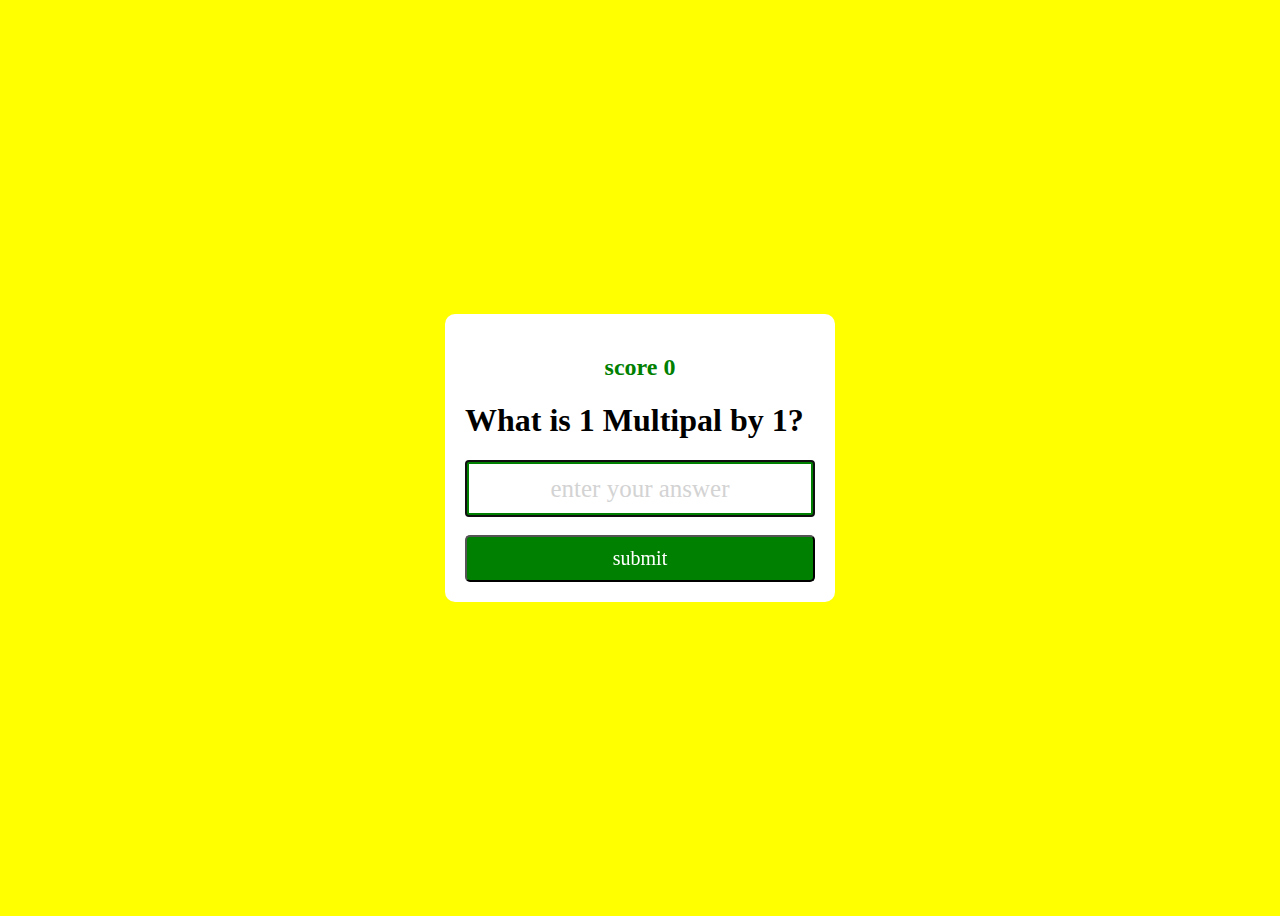
<file: multipal.html/index.html>
<!DOCTYPE html>
<html lang="en">
<head>
    <meta charset="UTF-8">
    <meta name="viewport" content="width=device-width, initial-scale=1.0">
    <title>Multipal</title>
    <link rel="stylesheet" href="./style.css">
</head>
<body>
    <form class="form" id="form">
        <h2 id="head2" class="head2" >score 0</h2>
        <h1 id="question">What is 1 Multipal by 1?</h1>
        
        <input type="text" class="input" id="input" placeholder="enter your answer" autofocus autocomplete="off"></br>
        <button class="btn" type="submit">submit</button>
    
    </form>
</body>
</html>
</file>
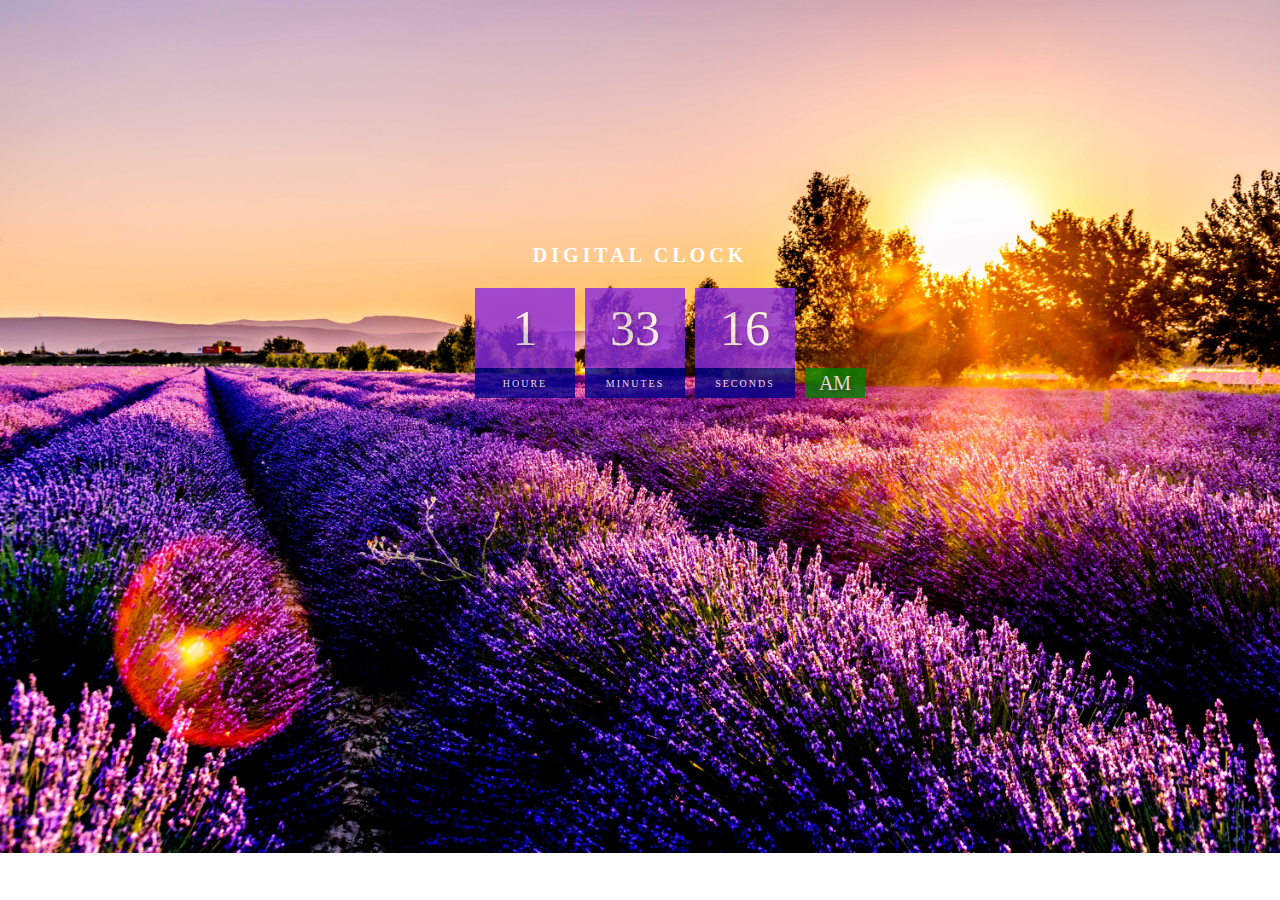
<file: digitalCook/home.html>
<!DOCTYPE html>
<html lang="en">
<head>
    <meta charset="UTF-8">
    <meta name="viewport" content="width=device-width, initial-scale=1.0">
    <title>Digital</title>
    <link rel="stylesheet" href="./style.css">
</head>
<body>
    <h2 class="head2">Digital Clock</h2>
   <div class="clock">
    <div >
        <sapn id="hours">00</sapn>
        <sapn class="text">Houre</sapn>
    </div>
    <div >
        <sapn id="min">00</sapn>
        <sapn class="text">minutes</sapn>
    </div>
    <div >
        <sapn id="second">00</sapn>
        <sapn class="text">seconds</sapn>
    </div>
    <div>
        <sapn id="ampm">AM</sapn>
        
    </div>
   </div>
    <script src="index.js"></script>
</body>
</html>
</file>
<file: multipal.html/style.css>
body{
    /* background-color: blueviolet; */
    display: flex;
  justify-content: center;
  align-items: center;
  height: 100vh;
  background-color: yellow;
  font-family: cursive;
}
form{
   background-color: white;
   padding:20px;
   box-sizing: 0 5px 8px rgba(0,0,0.3);
   border-radius: 10px;
   margin: 10px;
}
#head2{
   text-align:  center;
   color: green;
}
.input{
   display: block;
   width: 100%;
   box-sizing: border-box;
   font-size: 25px;
   text-align: center;
   padding: 10px;
   border: 4px solid green;
   color: green;
}
.input::placeholder{
   color: lightgray;
   font-family: cursive;
}

.btn{
   background-color: green;
   color: white;
   display: block;
   width: 100%;
   padding: 10px;
   font-size: 20px;
   font-family: cursive;
   border-radius: 5px;
   cursor: pointer;
}
</file>
<file: digitalCook/style.css>
body{
    margin: 0;
    display: flex;
    flex-direction: column;
    align-items: center;
    height: 70vh;
    justify-content: center;
    background: url(./leonard-cotte-c1Jp-fo53U8-unsplash.jpg);
    background-size: cover;
   background-repeat: no-repeat;
   overflow: hidden;
    /* background-repeat: no-repeat; */
    
}
.head2{
    text-transform: uppercase;
    letter-spacing: 4px;
    font-size: 20px;
    text-align: center;
    color: white;
}
.clock{
    display: flex;
}

.clock div{
    margin: 5px;
    position: relative;
}
.clock sapn{
   width: 100px;
   height: 80px;
   background-color: blueviolet; 
   opacity: .8;
   color: white; 
   display: flex;
   justify-content: center;
   align-items: center; 
   font-size: 50px;
   text-shadow: 2px 2px 4px rgba(0,0,0,0.3);
}
.clock .text{
    height: 30px;
    font-size: 10px;
    text-transform: uppercase;
    letter-spacing: 2px;
    background: darkblue;
    opacity: 0.8;

}

.clock #ampm{
    bottom: 0;
    position: absolute;
    width: 60px;
    height: 30px;
    font-size: 20px;
    background: green;
}
</file>
